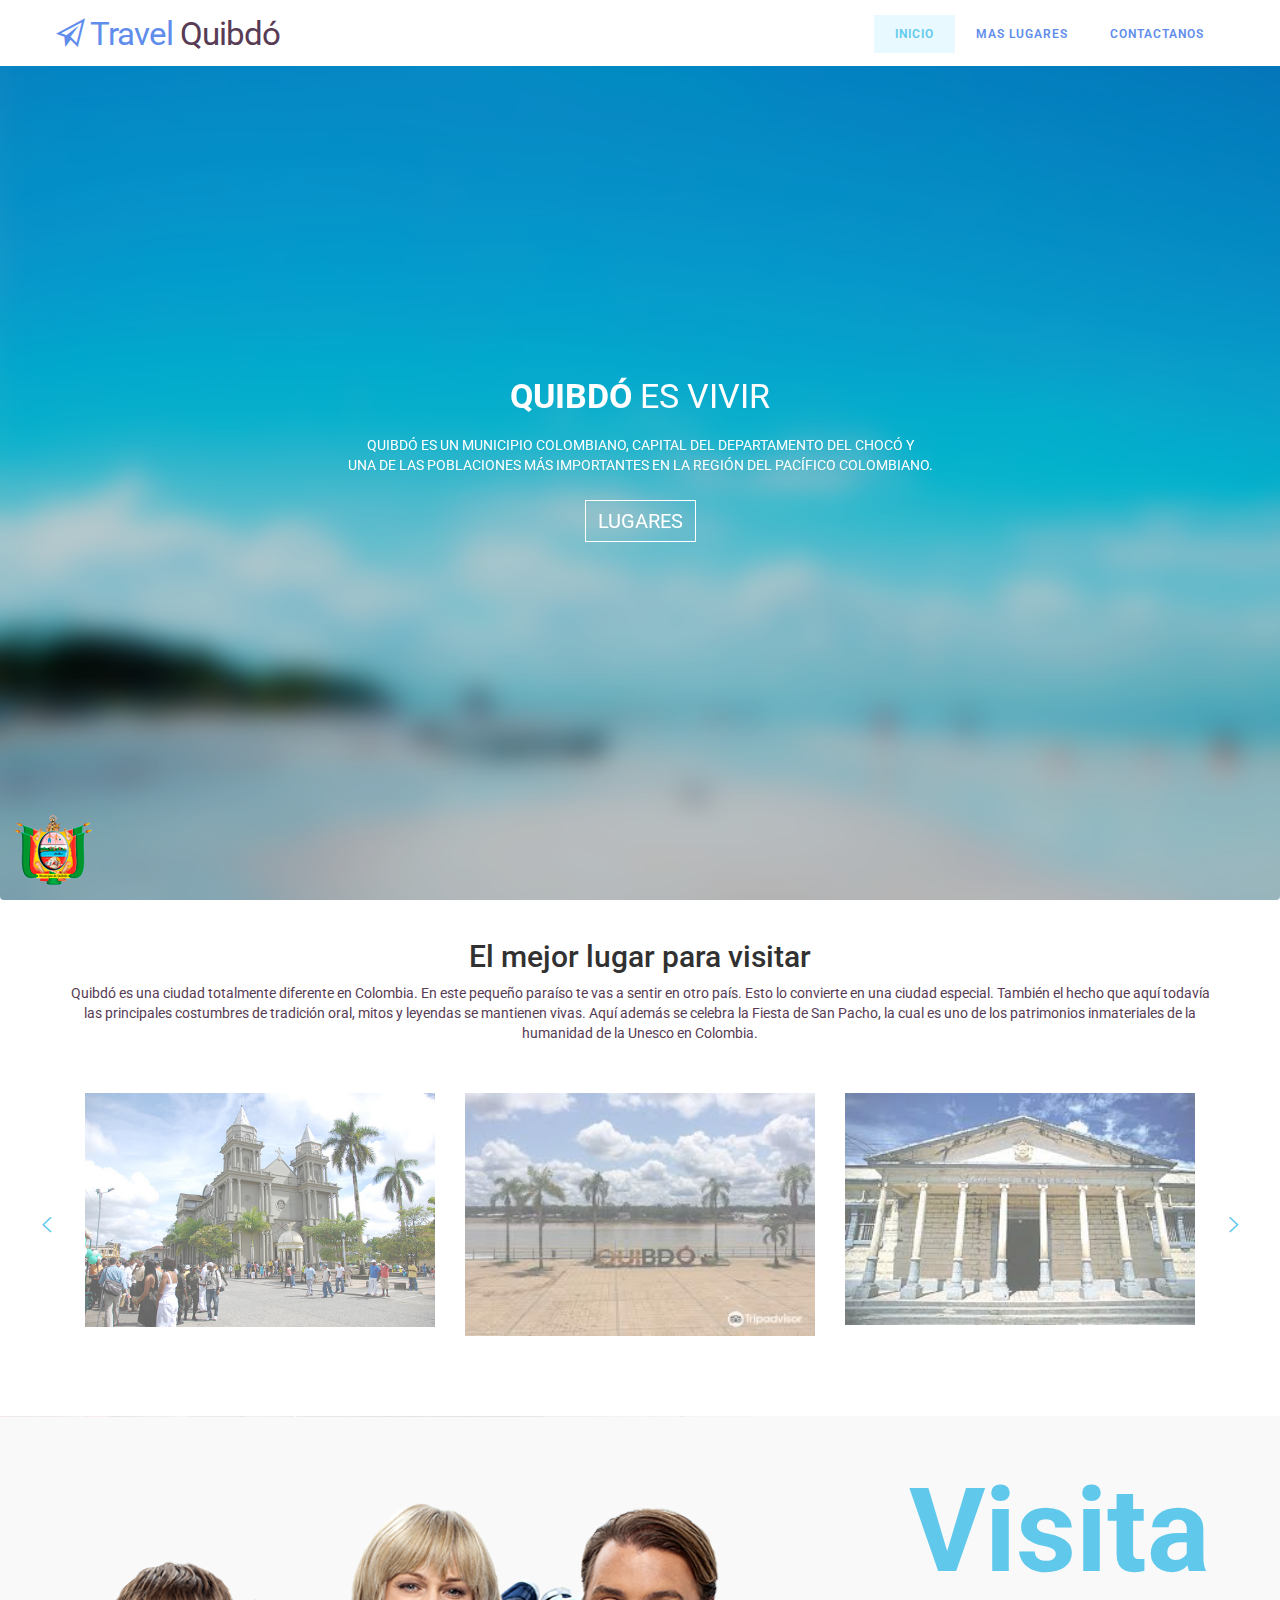
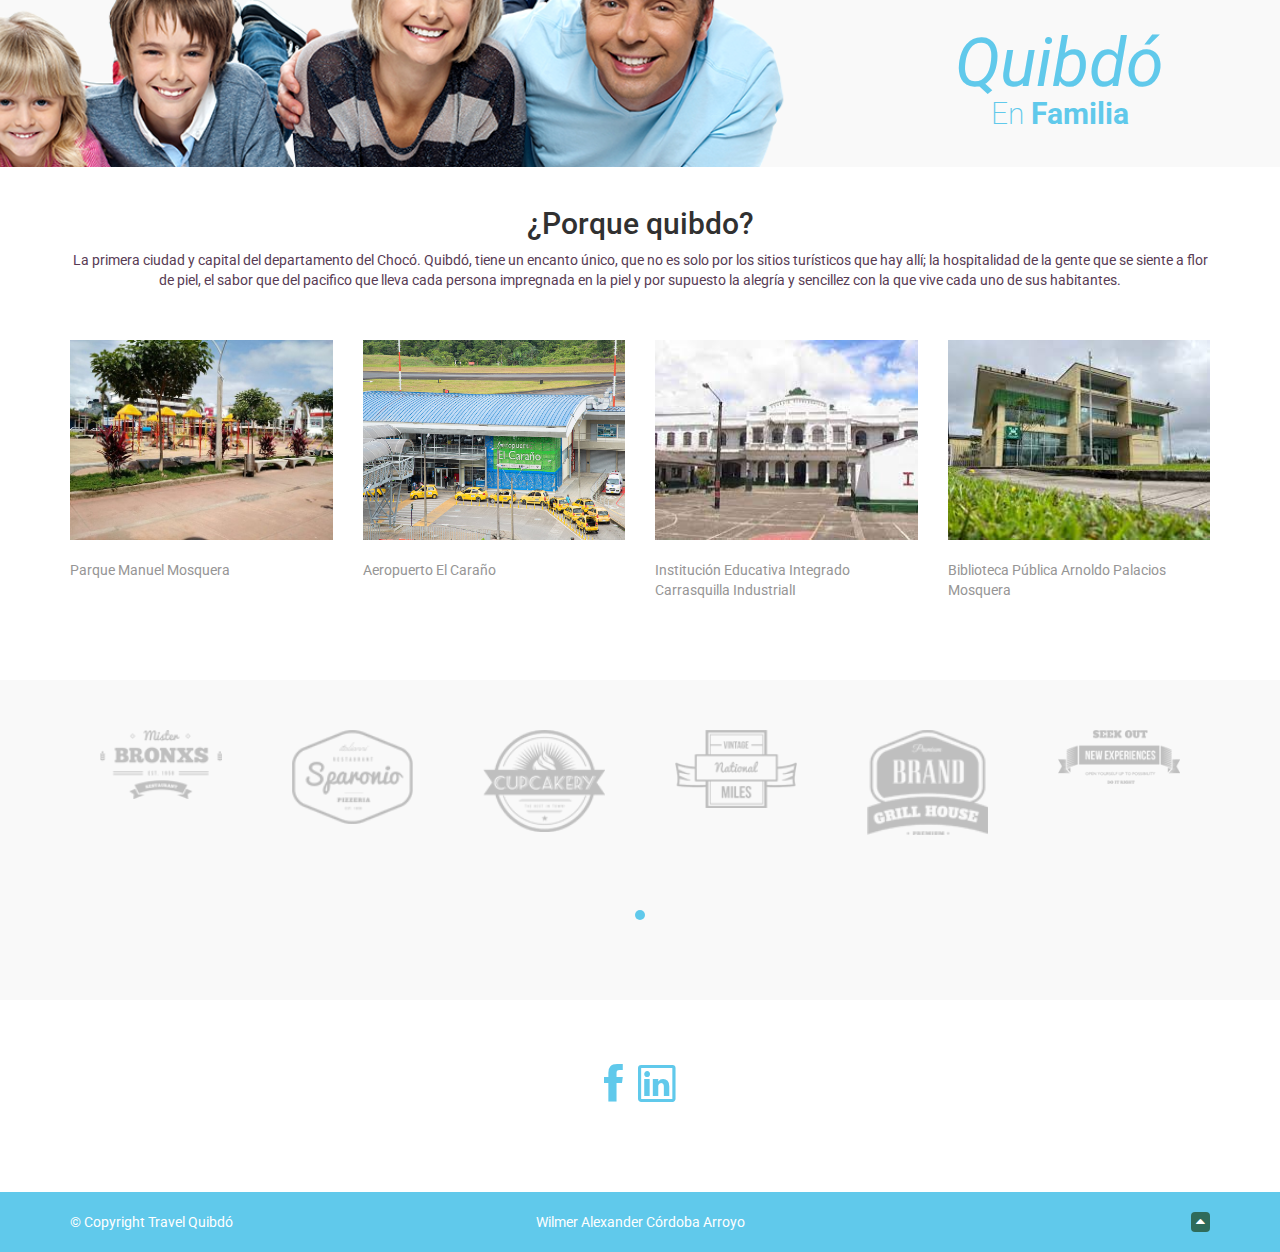
<file: index.html>
<!DOCTYPE html>
<!--[if IE 7 ]><html class="ie ie7 lte9 lte8 lte7" lang="en-US"><![endif]-->
<!--[if IE 8]><html class="ie ie8 lte9 lte8" lang="en-US">	<![endif]-->
<!--[if IE 9]><html class="ie ie9 lte9" lang="en-US"><![endif]-->
<!--[if (gt IE 9)|!(IE)]><!-->
<html class="noIE" lang="en-US">
<!--<![endif]-->
	<head>
		<!-- meta -->
			<meta http-equiv="X-UA-Compatible" content="IE=edge">
			<meta http-equiv="Content-Type" content="text/html; charset=UTF-8"/>
			<meta name="viewport" content="width=device-width, initial-scale = 1.0, maximum-scale=1.0, user-scalable=no"/>
	<title>Travel Quibdó</title>
	<link rel="icon" type="image/x-icon" href="assets/images/icon.svg">
	<link rel="stylesheet" href="assets/css/bootstrap.min.css">
	<link rel="stylesheet" href="assets/css/ionicons.min.css">
	<link rel="stylesheet" href="assets/css/owl.carousel.css">
	<link rel="stylesheet" href="assets/css/owl.theme.css">
	<link rel="stylesheet" href="assets/css/flexslider.css" type="text/css">
    <link rel="stylesheet" href="assets/css/main.css">
    <!-- HTML5 shim and Respond.js IE8 support of HTML5 elements and media queries -->
			<!--[if lt IE 9]>
				<script src="assets/js/html5shiv.js"></script>
				<script src="assets/js/respond.js"></script>
			<![endif]-->

			<!--[if IE 8]>
		    	<script src="assets/js/selectivizr.js"></script>
		    <![endif]-->
</head>
<body>
	<nav class="navbar navbar-default navbar-fixed-top">
		<div class="container">
		<!-- Brand and toggle get grouped for better mobile display -->
			<div class="navbar-header">
				<button type="button" class="navbar-toggle collapsed" data-toggle="collapse" data-target="#bs-example-navbar-collapse-1" aria-expanded="false">
					<span class="sr-only">Toggle navigation</span>
					<span class="icon-bar"></span>
					<span class="icon-bar"></span>
					<span class="icon-bar"></span>
				</button>
				<a class="navbar-brand" href="index.html" title="HOME"><i class="ion-paper-airplane"></i> Travel <span> Quibdó </span></a>
			</div> <!-- /.navbar-header -->

	    <!-- Collect the nav links, forms, and other content for toggling -->
		    <div class="collapse navbar-collapse" id="bs-example-navbar-collapse-1">
				<ul class="nav navbar-nav navbar-right">
					<li class="active"><a href="index.html ">Inicio</a></li>
					<li><a href="lugares.html">Mas lugares</a></li>
					<li><a href="contact.html">Contactanos</a></li>
				</ul> <!-- /.nav -->
		    </div><!-- /.navbar-collapse -->
	  	</div><!-- /.container -->
	</nav>

<!-- Home -->
		<div id="header">
		    <div class="flexslider">
		        <ul class="slides">
		            <li class="slider-item" style="background-image: url('assets/images/logo-escudo.png')">
		                <div class="intro container">
		                    <div class="inner-intro">
		                        <h1 class="header-title">
		                            <span>Quibdó </span> es vivir
		                        </h1>
		                        <p class="header-sub-title">
									Quibdó es un municipio colombiano, capital del departamento del Chocó y <br> una de las poblaciones más importantes en la Región del Pacífico Colombiano.		                        </p>
		                        <a href="lugares.html">
									<button class="btn custom-btn" >
										Lugares
									</button>
								</a>

		                    </div>
		                </div>
		            </li> <!-- /.slider-item -->
		            <li class="slider-item">
		                <div class="intro">
		                    <div class="inner-intro">
		                        <h1 class="header-title">
		                            Visita  <span>ahora</span> en este <span>2022 Quibdó</span>
		                        </h1>
		                        <p class="header-sub-title">
		                            Conoce las mejores atracciones de Quibdó!
		                        </p>
		                        <a href="lugares.html">
									<button class="btn custom-btn" >
										Lugares
									</button>
								</a>
		                    </div>
		                </div>
		            </li> <!-- /.slider-item -->
		        </ul> <!-- /.slides -->
		    </div> <!-- /.flexslider -->
		</div> <!-- /#header -->



<!-- Our Blazzing offers -->
	<!-- <section class="offer section-wrapper">
		<div class="container">
			<h2 class="section-title">
				Ofertas deslumbrantes
			</h2>
			<div class="row">

				<div class="col-sm-4 col-xs-6">
					<div class="offer-item">
						<div class="icon">
							<i class="ion-ios-home"></i>
						</div>
						<h3>
							Sitios iconicos
						</h3>
					</div>
				</div> 

				<div class="col-sm-4 col-xs-6">
					<div class="offer-item">
						<div class="icon">
							<i class="ion-android-bus"></i>
						</div>
						<h3>
							Transporte
						</h3>
					</div>
				</div> 

				<div class="col-sm-4 col-xs-6">
					<div class="offer-item">
						<div class="icon">
							<i class="ion-ios-locked"></i>
						</div>
						<h3>
							Seguridad
						</h3>
					</div>
				</div> 
			</div> 
		</div> 
	</section>  -->


<!-- Top place to visit -->
	<section class="visit section-wrapper">
		<div class="container">
			<h2 class="section-title">
				El mejor lugar para visitar
			</h2>
			<p class="section-subtitle">
				Quibdó es una ciudad totalmente diferente en Colombia. En este pequeño paraíso te vas a sentir en otro país. Esto lo convierte en una ciudad especial. También el hecho que aquí todavía las principales costumbres de tradición oral, mitos y leyendas se mantienen vivas. Aquí además se celebra la Fiesta de San Pacho, la cual es uno de los patrimonios inmateriales de la humanidad de la Unesco en Colombia.
			</p>

			<div class="owl-carousel visit-carousel" id="">
				<div class="item">
					<img src="assets/images/catedral.jpg" alt="visit-image" class="img-responsive visit-item">
				</div>
				<div class="item">
					<img src="assets/images/malecon.jpg" alt="visit-image" class="img-responsive visit-item">
				</div>
				<div class="item">
					<img src="assets/images/Palacio Municipal.jpg" alt="visit-image" class="img-responsive visit-item">
				</div>
				<div class="item">
					<img src="assets/images/mercado.jpg" alt="visit-image" class="img-responsive visit-item">
				</div>
			</div>
		</div> <!-- /.container -->
	</section> <!-- /.visit -->

<div class="offer-cta">
	<div class="container">
		<div class="offering">
			<div class="percent">
				<span>Visita</span> <br> Quibdó
			</div>
			<div class="FTour">
				En <strong>Familia</strong>
			</div>
		</div> <!-- /.offering -->
	</div> <!-- /.container -->
</div> <!-- /.offer-cta -->

<!-- Who we are -->
<section class="wwa section-wrapper">
	<div class="container">
		<h2 class="section-title">
			¿Porque quibdo?
		</h2>
		<p class="section-subtitle">
			La primera ciudad y capital del departamento del Chocó. Quibdó, tiene un encanto único, que no es solo por los sitios turísticos que hay allí; la hospitalidad de la gente que se siente a flor de piel, el sabor que del pacifico que lleva cada persona impregnada en la piel y por supuesto la alegría y sencillez con la que vive cada uno de sus habitantes.
		</p>
		<div class="row">
			<div class="col-sm-3 col-xs-6">
				<div class="who">
					<img src="assets/images/Parque Manuel Mosquera.jpg" alt="" class="img-responsive who-img" style="height:200px !important ">
					<br>
					<p class="who-detail">
						<a href="" style="text-decoration: none; color:#969595 ;">Parque Manuel Mosquera</a>
					</p>
				</div>
			</div> <!-- /.col-sm-3 -->
			<div class="col-sm-3 col-xs-6">
				<div class="who">
					<img src="assets/images/aeropuerto.jpg" alt="" class="img-responsive who-img" style="height:200px !important ">
					<br>
					<p class="who-detail">
						<a href="" style="text-decoration: none; color:#969595 ;">Aeropuerto El Caraño</a>
					</p>
				</div>
			</div> <!-- /.col-sm-3 -->
			<div class="col-sm-3 col-xs-6">
				<div class="who">
					<img src="assets/images/carrasquilla.jpg" alt="" class="img-responsive who-img" style="height:200px !important ">
					
					<br><p class="who-detail">
						<a href="" style="text-decoration: none; color:#969595 ;">Institución Educativa Integrado Carrasquilla Industrial</a>I
					</p>
				</div>
			</div> <!-- /.col-sm-3 -->
			<div class="col-sm-3 col-xs-6">
				<div class="who">
					<img src="assets/images/biblioteca.jpg" alt="" class="img-responsive who-img" style="height:200px !important ">
					<br><p class="who-detail">
						<a href="" style="text-decoration: none; color:#969595 ;">Biblioteca Pública Arnoldo Palacios Mosquera</a>
					</p>
				</div>
			</div> <!-- /.col-sm-3 -->
		</div> <!-- /.row -->
	</div> <!-- /.container -->
</section> <!-- /.wwa -->


	<div class="section-wrapper sponsor">
		<div class="container">
			<div class="owl-carousel sponsor-carousel">
				<div class="item">
					<a href="#">
						<img src="assets/images/sp-1.png" alt="sponsor-brand" class="img-responsive sponsor-item">
					</a>
				</div>
				<div class="item">
					<a href="#">
						<img src="assets/images/sp-2.png" alt="sponsor-brand" class="img-responsive sponsor-item">
					</a>
				</div>
				<div class="item">
					<a href="#">
						<img src="assets/images/sp-3.png" alt="sponsor-brand" class="img-responsive sponsor-item">
					</a>
				</div>
				<div class="item">
					<a href="#">
						<img src="assets/images/sp-4.png" alt="sponsor-brand" class="img-responsive sponsor-item">
					</a>
				</div>
				<div class="item">
					<a href="#">
						<img src="assets/images/sp-5.png" alt="sponsor-brand" class="img-responsive sponsor-item">
					</a>
				</div>
				<div class="item">
					<a href="#">
						<img src="assets/images/sp-6.png" alt="sponsor-brand" class="img-responsive sponsor-item">
					</a>
				</div>

		
			</div> <!-- /.owl-carousel -->
		</div> <!-- /.container -->
	</div> <!-- /.sponsor -->

	<div class="subscribe section-wrapper">
	
		<ul class="social-icon">
			<!-- <li><a href="#"><i class="ion-social-twitter"></i></a></li> -->
			<li><a href="https://www.linkedin.com/in/wilmer-alexander-c%C3%B3rdoba-arroyo"><i class="ion-social-facebook" style="font-size: 50px !important ;"></i></a></li>
			<li><a href="https://www.facebook.com/wil.alexander2003"><i class="ion-social-linkedin-outline" style="font-size: 50px !important ;" ></i></a></li>
			<!-- <li><a href="#"><i class="ion-social-googleplus"></i></a></li> -->
		</ul>
	</div> <!-- /.subscribe -->

		
	<footer>
		<div class="container">
			<div class="row">
				<div class="col-xs-4">
					<div class="text-left">
						&copy; Copyright Travel Quibdó
					</div>
				</div>
				<div class="col-xs-4">
					Wilmer Alexander Córdoba Arroyo
				</div>
				<div class="col-xs-4">
					<div class="top">
						<a href="#header">
							<i class="ion-arrow-up-b"></i>
						</a>
					</div>
				</div>
			</div>
		</div>		
	</footer>


	<script src="assets/js/jquery-1.11.2.min.js"></script>
    <script src="assets/js/bootstrap.min.js"></script>
    <script src="assets/js/owl.carousel.min.js"></script>
    <script src="assets/js/contact.js"></script>
    <script src="assets/js/jquery.flexslider.js"></script>
	<script src="assets/js/script.js"></script>






</body>
</html>
</file>
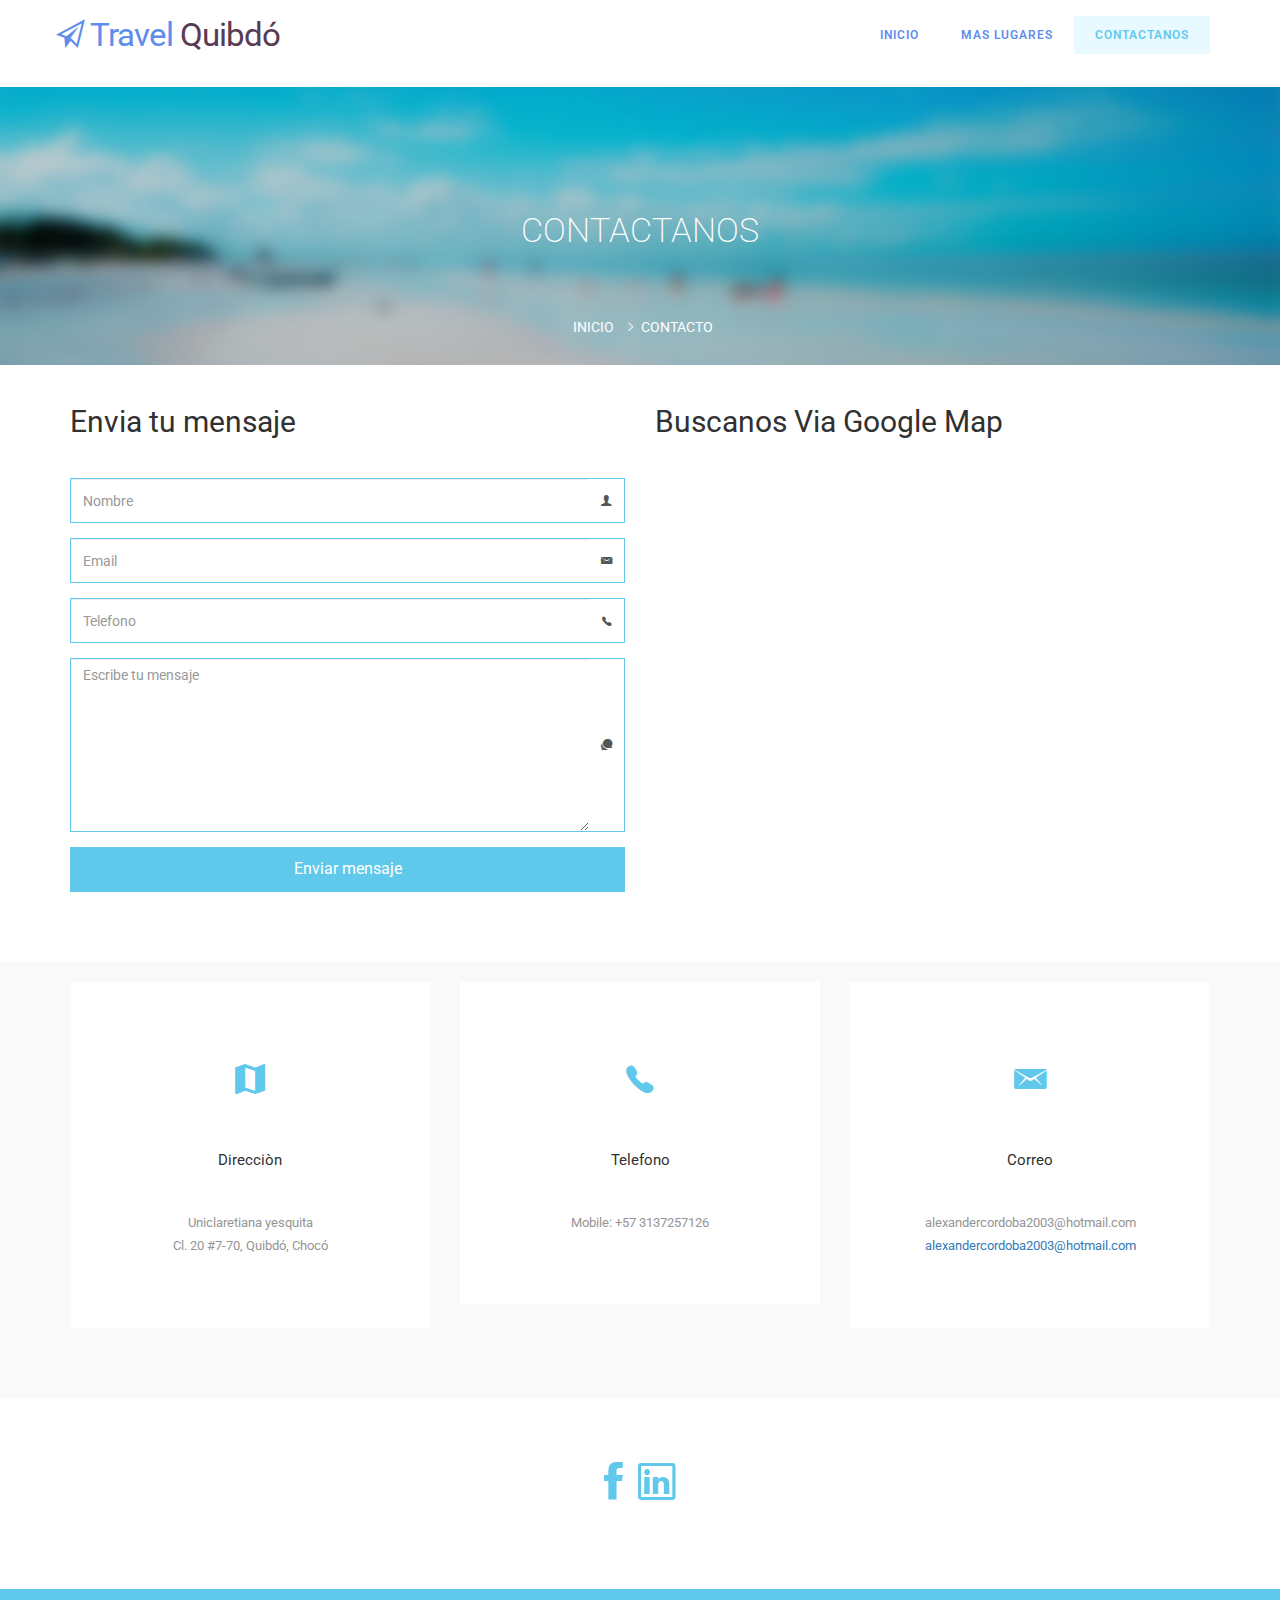
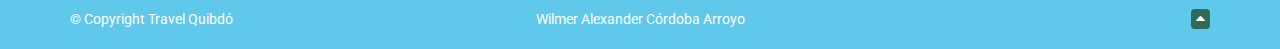
<file: contact.html>
<!DOCTYPE html>
<!--[if IE 7 ]><html class="ie ie7 lte9 lte8 lte7" lang="en-US"><![endif]-->
<!--[if IE 8]><html class="ie ie8 lte9 lte8" lang="en-US">	<![endif]-->
<!--[if IE 9]><html class="ie ie9 lte9" lang="en-US"><![endif]-->
<!--[if (gt IE 9)|!(IE)]><!-->
	<html class="noIE" lang="en-US">
		<!--<![endif]-->
			<head>
				<!-- meta -->
					<meta http-equiv="X-UA-Compatible" content="IE=edge">
					<meta http-equiv="Content-Type" content="text/html; charset=UTF-8"/>
					<meta name="viewport" content="width=device-width, initial-scale = 1.0, maximum-scale=1.0, user-scalable=no"/>
			<title>Travel Quibdó</title>
		
			<link rel="stylesheet" href="assets/css/bootstrap.min.css">
	<link rel="stylesheet" href="assets/css/ionicons.min.css">
	<link rel="stylesheet" href="assets/css/owl.carousel.css">
	<link rel="stylesheet" href="assets/css/owl.theme.css">
    <link rel="stylesheet" href="assets/css/main.css">
    <link rel="stylesheet" href="assets/css/section.css">
    <link rel="stylesheet" href="assets/css/contact.css">
			<!-- HTML5 shim and Respond.js IE8 support of HTML5 elements and media queries -->
					<!--[if lt IE 9]>
						<script src="assets/js/html5shiv.js"></script>
						<script src="assets/js/respond.js"></script>
					<![endif]-->
		
					<!--[if IE 8]>
						<script src="assets/js/selectivizr.js"></script>
					<![endif]-->
		</head>
		<body>
		
		<!-- Home -->
			<section class="header" id="header">
				
				<nav class="navbar navbar-default" >
					<div class="container">
					<!-- Brand and toggle get grouped for better mobile display -->
						<div class="navbar-header">
							<button type="button" class="navbar-toggle collapsed" data-toggle="collapse" data-target="#bs-example-navbar-collapse-1" aria-expanded="false">
								<span class="sr-only">Menu</span>
								<span class="icon-bar"></span>
								<span class="icon-bar"></span>
								<span class="icon-bar"></span>
							</button>
							<a class="navbar-brand" href="index.html" title="HOME"><i class="ion-paper-airplane"></i> Travel <span>Quibdó</span></a>
						</div> <!-- /.navbar-header -->
		
					<!-- Collect the nav links, forms, and other content for toggling -->
					<div class="collapse navbar-collapse" id="bs-example-navbar-collapse-1">
						<ul class="nav navbar-nav navbar-right">
							<li><a href="index.html">Inicio</a></li>
							<li><a href="lugares.html">Mas lugares</a></li>
							<li  class="active"><a href="contact.html">Contactanos</a></li>
						</ul> <!-- /.nav -->
					</div><!-- /.navbar-collapse -->
				  </div><!-- /.container --><!-- /.navbar-collapse -->
					  </div><!-- /.container -->
				</nav>
			</section> <!-- /#header -->

<!-- Section Background -->
	<section class="section-background" >
		<div class="container">
			<h2 class="page-header">
				Contactanos
			</h2>
			<ol class="breadcrumb">
				<li><a href="index.html">Inicio</a></li>
				<li class="active">&nbsp;Contacto</li>
			</ol>
		</div> <!-- /.container -->
	</section> <!-- /.section-background -->


	<section class="section-wrapper contact-and-map">
		<div class="container">
			<div class="row">
				<div class="col-sm-6">
					
					<h2 class="section-title">
						Envia tu mensaje
					</h2>
					<form class="form " action="https://formsubmit.co/alexandercordoba2003@hotmail.com" method="POST">
						<div class="input-group">		
						 	<input class="form-control border-radius border-right" type="text" placeholder="Nombre" name="Nombre"  required>
						 	<span class="input-group-addon  border-radius custom-addon">
								<i class="ion-person"></i>
							</span>
						</div>
						<div class="input-group">		
						 	<input class="form-control border-radius border-right" name="email" type="email"name="Email" placeholder="Email" required>
						 	<span class="input-group-addon  border-radius custom-addon">
								<i class="ion-email"></i>
							</span>
						</div>
						<div class="input-group">		
						 	<input class="form-control border-radius border-right" type="tel" name="Telefono" placeholder="Telefono">
						 	<span class="input-group-addon  border-radius custom-addon">
								<i class="ion-ios-telephone"></i>
							</span>
						</div>
						<div class="input-group">
						<textarea class="form-control border-radius border-right" rows="8" name="mensaje" placeholder="Escribe tu mensaje"></textarea>	
							<!-- <input type="text" name="text" rows="8" class="form-control border-radius border-right message" placeholder="Write Message"> -->
							<span class="input-group-addon border-radius custom-addon">
								<i class="ion-chatbubbles"></i>
							</span>
						</div>
						<button type="submit" class="btn btn-default border-radius custom-button">Enviar mensaje</button>
						<input type="hidden" name="_next" value="https://wilmercordoba23.github.io/Travel-Quibdo/contact.html">
						<input type="hidden" name="_captcha" value="false">
					</form>
				</div> <!-- /.col-sm-6 -->
				<div class="col-sm-6">
					<h2 class="section-title">
						Buscanos Via Google Map
					</h2>
					<div id="googleMap">
						<iframe src="https://www.google.com/maps/embed?pb=!1m18!1m12!1m3!1d3970.192563164154!2d-76.66231018590813!3d5.685287933917993!2m3!1f0!2f0!3f0!3m2!1i1024!2i768!4f13.1!3m3!1m2!1s0x8e488f6c4006af67%3A0xf69dee6458a404f5!2sUniclaretiana!5e0!3m2!1ses!2sco!4v1667259605543!5m2!1ses!2sco" width="480" height="354" style="border:0;" allowfullscreen="" loading="lazy" referrerpolicy="no-referrer-when-downgrade"></iframe>
					</div>
				</div> <!-- /.col-sm-6 -->
			</div>
		</div>
	</section>



	<section class="contacts section-wrapper">
		<div class="container">
			<div class="row">
				<div class="col-sm-4">
					<div class="contact">
						<div class="contact-icon">
							<i class="ion-android-map"></i>
						</div>
						<div class="contact-name">
							Direcciòn
						</div>
						<div class="contact-detail">
							Uniclaretiana yesquita <br>
							Cl. 20 #7-70, Quibdó, Chocó 
						</div>
					</div> <!-- /.contact -->
				</div> <!-- /.col-sm-4 -->
				<div class="col-sm-4">
					<div class="contact">
						<div class="contact-icon">
							<i class="ion-ios-telephone"></i>
						</div>
						<div class="contact-name">
							Telefono
						</div>
						<div class="contact-detail">
							Mobile: +57 3137257126
						</div>
					</div> <!-- /.contact -->
				</div> <!-- /.col-sm-4 -->
				<div class="col-sm-4">
					<div class="contact">
						<div class="contact-icon">
							<i class="ion-email"></i>
						</div>
						<div class="contact-name">
							Correo
						</div>
						<div class="contact-detail">
							alexandercordoba2003@hotmail.com <br>
							<a href="alexandercordoba2003@hotmail.com">alexandercordoba2003@hotmail.com</a>
						</div>
					</div> <!-- /.contact -->
				</div> <!-- /.col-sm-4 -->
			</div> <!-- /.row -->
		</div> <!-- /.container -->
	</section> <!-- /.contacts -->
 


	<div class="subscribe section-wrapper">
	
		<ul class="social-icon">
			<!-- <li><a href="#"><i class="ion-social-twitter"></i></a></li> -->
			<li><a href="https://www.linkedin.com/in/wilmer-alexander-c%C3%B3rdoba-arroyo"><i class="ion-social-facebook" style="font-size: 50px !important ;"></i></a></li>
			<li><a href="https://www.facebook.com/wil.alexander2003"><i class="ion-social-linkedin-outline" style="font-size: 50px !important ;" ></i></a></li>
			<!-- <li><a href="#"><i class="ion-social-googleplus"></i></a></li> -->
		</ul>
	</div> <!-- /.subscribe -->


	<footer>
		<div class="container">
			<div class="row">
				<div class="col-xs-4">
					<div class="text-left">
						&copy; Copyright Travel Quibdó
					</div>
				</div>
				<div class="col-xs-4">
					Wilmer Alexander Córdoba Arroyo
				</div>
				<div class="col-xs-4">
					<div class="top">
						<a href="#header">
							<i class="ion-arrow-up-b"></i>
						</a>
					</div>
				</div>
			</div>
		</div>		
	</footer>


	<script src="assets/js/jquery-1.11.2.min.js"></script>
    <script src="assets/js/bootstrap.min.js"></script>
    <script src="assets/js/owl.carousel.min.js"></script>
    <script src="assets/js/contact.js"></script>
	<script src="assets/js/script.js"></script>






</body>
</html>
</file>
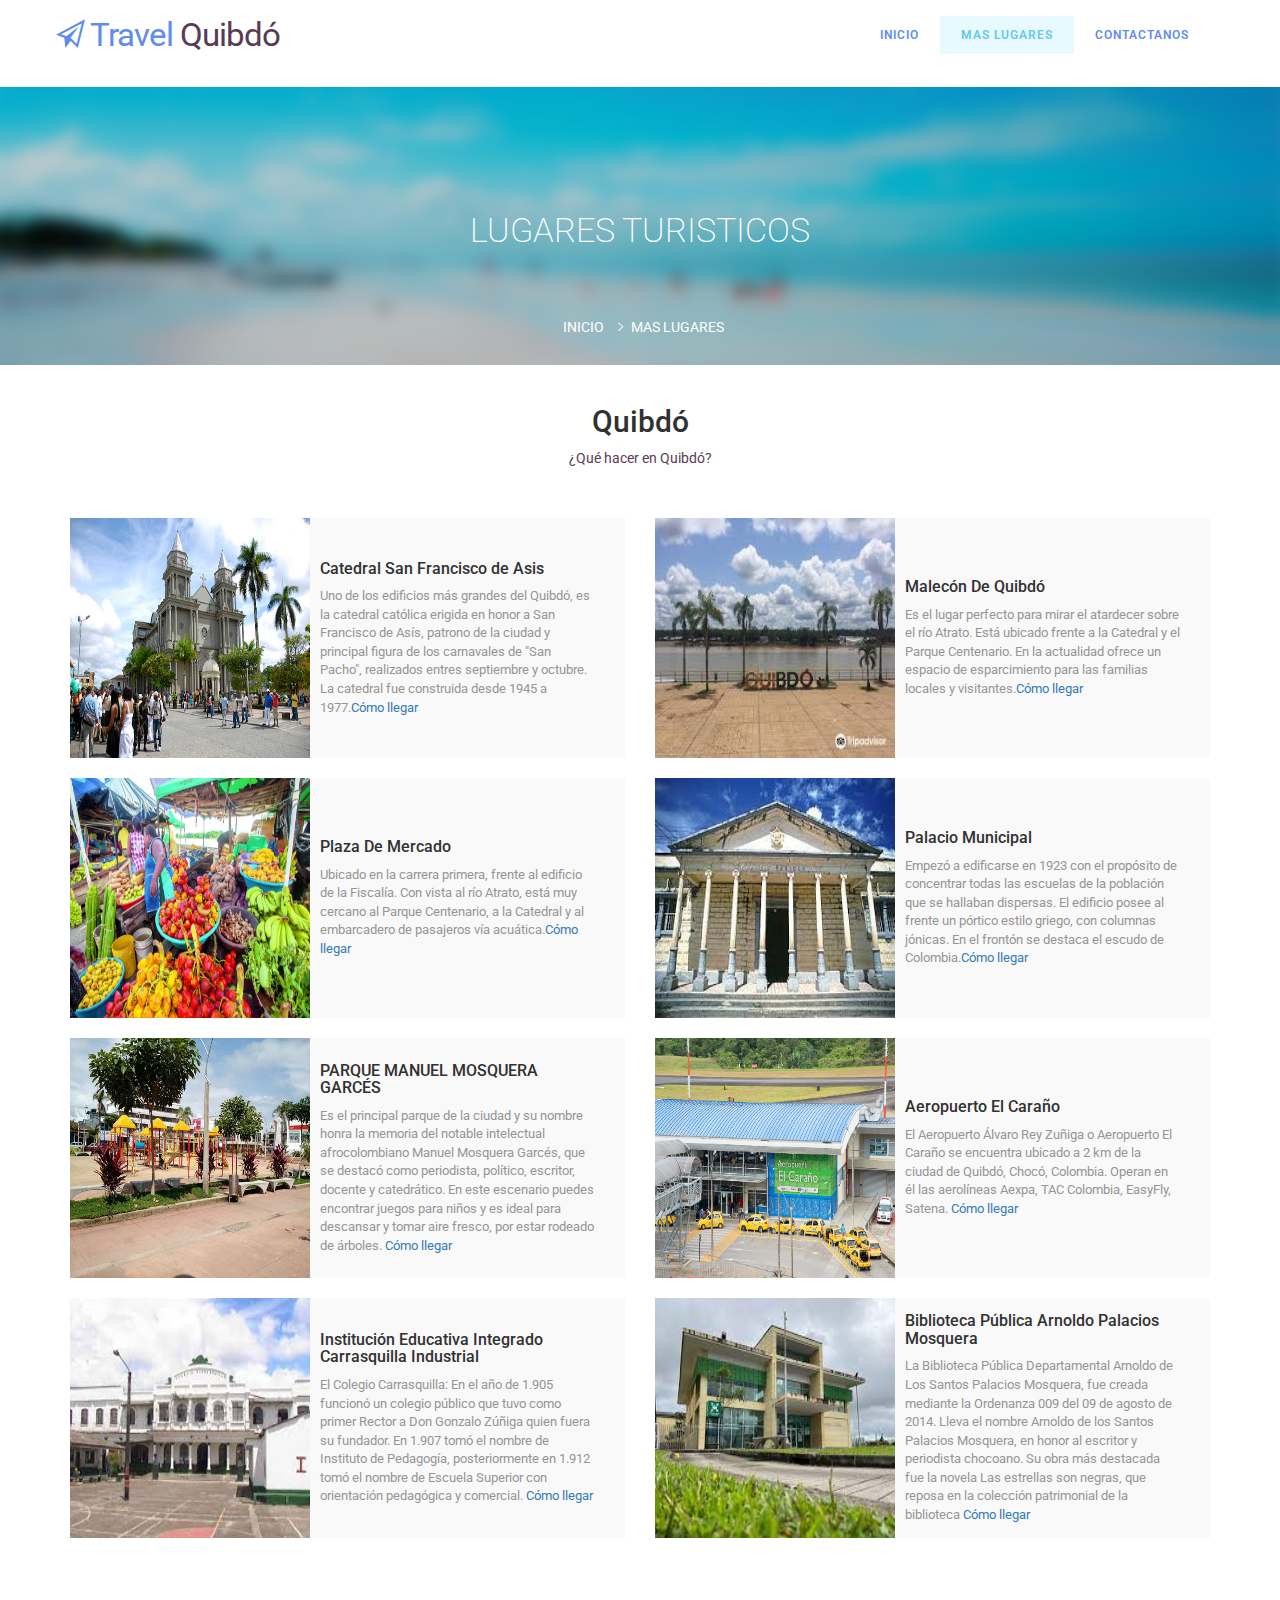
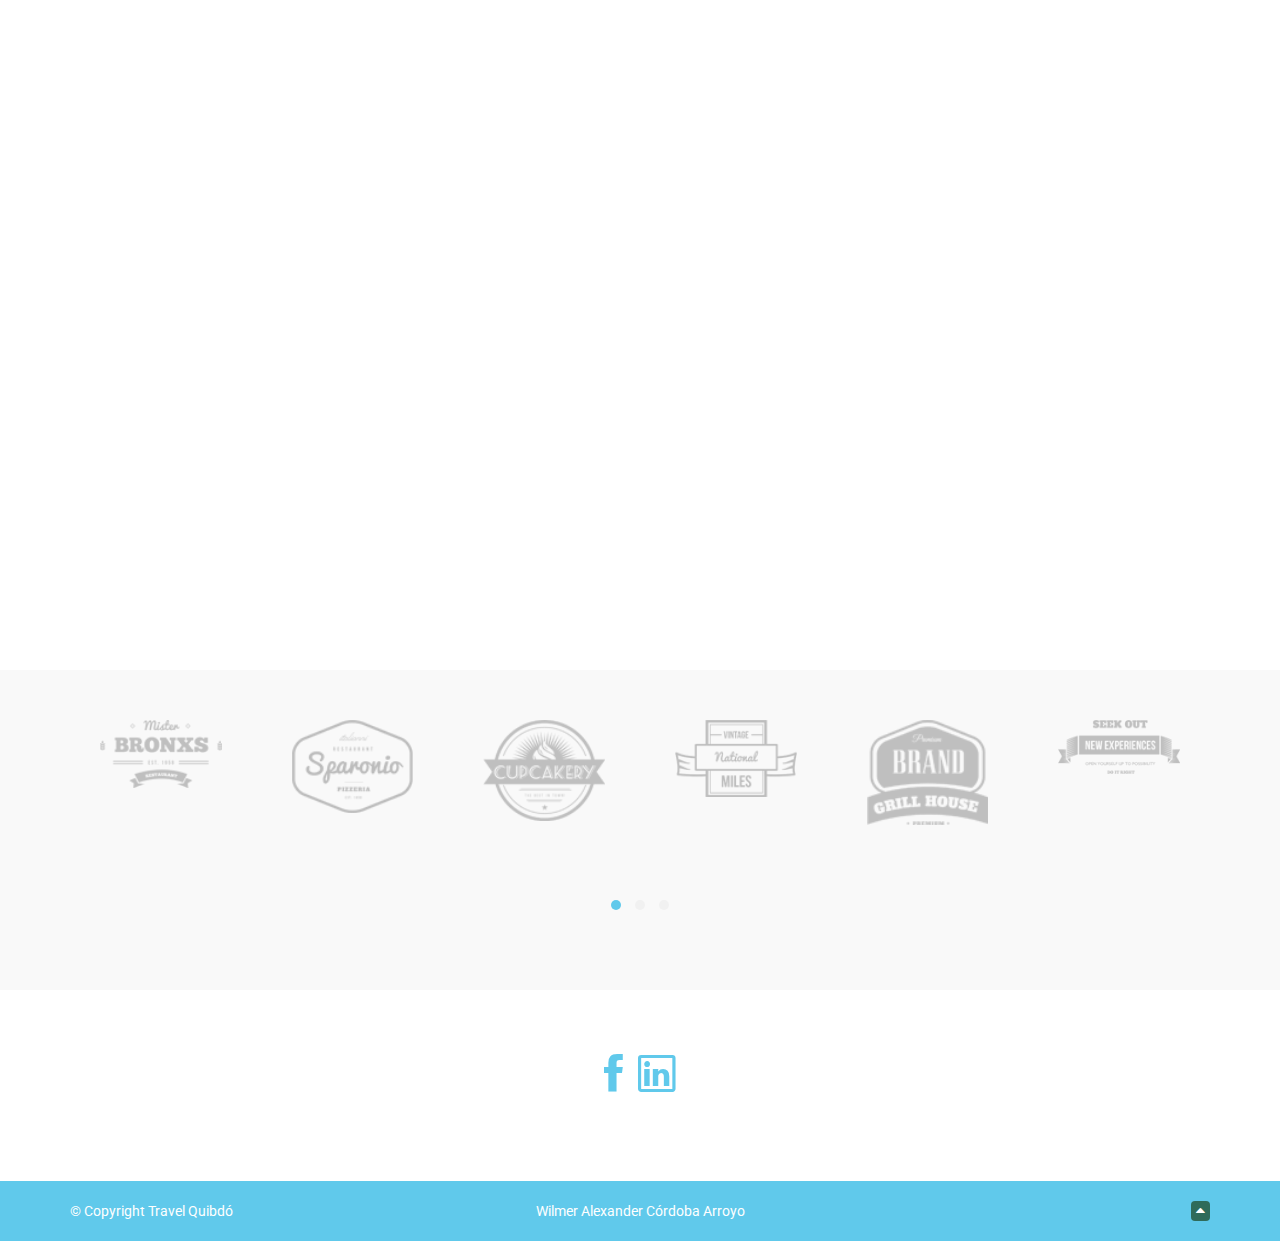
<file: lugares.html>
<!DOCTYPE html>
<!--[if IE 7 ]><html class="ie ie7 lte9 lte8 lte7" lang="en-US"><![endif]-->
<!--[if IE 8]><html class="ie ie8 lte9 lte8" lang="en-US">	<![endif]-->
<!--[if IE 9]><html class="ie ie9 lte9" lang="en-US"><![endif]-->
<!--[if (gt IE 9)|!(IE)]><!-->
<html class="noIE" lang="en-US">
<!--<![endif]-->
	<head>
		<!-- meta -->
			<meta http-equiv="X-UA-Compatible" content="IE=edge">
			<meta http-equiv="Content-Type" content="text/html; charset=UTF-8"/>
			<meta name="viewport" content="width=device-width, initial-scale = 1.0, maximum-scale=1.0, user-scalable=no"/>
	<title>Travel Quibdó</title>

	<link rel="stylesheet" href="assets/css/bootstrap.min.css">
	<link rel="stylesheet" href="assets/css/ionicons.min.css">
	<link rel="stylesheet" href="assets/css/owl.carousel.css">
	<link rel="stylesheet" href="assets/css/owl.theme.css">
    <link rel="stylesheet" href="assets/css/main.css">
    <link rel="stylesheet" href="assets/css/section.css">
    <link rel="stylesheet" href="assets/css/about.css">
	
    <!-- HTML5 shim and Respond.js IE8 support of HTML5 elements and media queries -->
			<!--[if lt IE 9]>
				<script src="assets/js/html5shiv.js"></script>
				<script src="assets/js/respond.js"></script>
			<![endif]-->

			<!--[if IE 8]>
		    	<script src="assets/js/selectivizr.js"></script>
		    <![endif]-->
</head>
<body>

<!-- Home -->
	<section class="header" id="header">
		
		<nav class="navbar navbar-default">
			<div class="container">
			<!-- Brand and toggle get grouped for better mobile display -->
				<div class="navbar-header">
					<button type="button" class="navbar-toggle collapsed" data-toggle="collapse" data-target="#bs-example-navbar-collapse-1" aria-expanded="false">
						<span class="sr-only">Menu</span>
						<span class="icon-bar"></span>
						<span class="icon-bar"></span>
						<span class="icon-bar"></span>
					</button>
					<a class="navbar-brand" href="index.html" title="HOME"><i class="ion-paper-airplane"></i> Travel <span>Quibdó</span></a>
				</div> <!-- /.navbar-header -->

		    <!-- Collect the nav links, forms, and other content for toggling -->
			<div class="collapse navbar-collapse" id="bs-example-navbar-collapse-1">
				<ul class="nav navbar-nav navbar-right">
					<li ><a href="index.html">Inicio</a></li>
					<li class="active"> <a href="lugares.html">Mas lugares</a></li>
					<li><a href="contact.html">Contactanos</a></li>
				</ul> <!-- /.nav -->
		    </div><!-- /.navbar-collapse -->
	  	</div><!-- /.container --><!-- /.navbar-collapse -->
		  	</div><!-- /.container -->
		</nav>
	</section> <!-- /#header -->

<!-- Section Background -->
	<section class="section-background">
		<div class="container">
			<h2 class="page-header">
				Lugares turisticos
			</h2>
			<ol class="breadcrumb">
				<li><a href="index.html">Inicio</a></li>
				<li class="active">&nbsp;Mas lugares</li>
			</ol>
		</div> <!-- /.container -->
	</section> <!-- /.section-background -->


	<section class="additional-services section-wrapper">
		<div class="container">
			<h2 class="section-title">
				Quibdó
			</h2>
			<p class="section-subtitle">
				¿Qué hacer en Quibdó?
			</p>
			<div class="row">
				<div class="col-md-6 col-sm-6">
					<div class="custom-table">
						<img src="assets/images/catedral.jpg" height="240px" width="240px" alt="" class="add-srvc-img">
						<div class="add-srvc-detail">
							<h4 class="add-srvc-heading">
								Catedral San Francisco de Asis
							</h4>
							<p class="add-srvc">
								Uno de los edificios más grandes del Quibdó, es la catedral católica erigida en honor a San Francisco de Asís, patrono de la ciudad y principal figura de los carnavales de "San Pacho", realizados entres septiembre y octubre. La catedral fue construida desde 1945 a 1977.<a href="https://goo.gl/maps/EpSYcrBFr6WimJsK9">Cómo llegar</a>
							</p>
						</div> <!-- /.add-srvc-detail -->
					</div> <!-- /.custom-table -->
				</div> <!-- /.col-md-4 col-sm-6 -->

				<div class="col-md-6 col-sm-6">
					<div class="custom-table">
						<img src="assets/images/malecon.jpg" height="240px" width="240px" alt="" class="add-srvc-img">
						<div class="add-srvc-detail">
							<h4 class="add-srvc-heading">
								Malecón De Quibdó

							</h4>
							<p class="add-srvc">
								Es el lugar perfecto para mirar el atardecer sobre el río Atrato. Está ubicado frente a la Catedral y el Parque Centenario. En la actualidad ofrece un espacio de esparcimiento para las familias locales y visitantes.<a href="https://goo.gl/maps/oVhmMKBGYYhi7nxK6">Cómo llegar</a>
							</p>
							</div> <!-- /.add-srvc-detail -->
					</div> <!-- /.custom-table -->
				</div> <!-- /.col-md-4 col-sm-6 -->

				<div class="col-md-6 col-sm-6">
					<div class="custom-table">
						<img src="assets/images/mercado.jpg" height="240px" width="240px" alt="" class="add-srvc-img">
						<div class="add-srvc-detail">
							<h4 class="add-srvc-heading">
								Plaza De Mercado
							</h4>
							<p class="add-srvc">
								Ubicado en la carrera primera, frente al edificio de la Fiscalía.  Con vista al río Atrato, está muy cercano al Parque Centenario, a la Catedral y al embarcadero de pasajeros vía acuática.<a href="https://goo.gl/maps/2hoXPAztc8bF1nXK8">Cómo llegar</a></p>
							</p>
							</div> <!-- /.add-srvc-detail -->
					</div> <!-- /.custom-table -->
				</div> <!-- /.col-md-4 col-sm-6 -->

				<div class="col-md-6 col-sm-6">
					<div class="custom-table">
						<img src="assets/images/Palacio Municipal.jpg" height="240px" width="240px" alt="" class="add-srvc-img">
						<div class="add-srvc-detail">
							<h4 class="add-srvc-heading">
								Palacio Municipal

							</h4>
							<p class="add-srvc">
								Empezó a edificarse en 1923 con el propósito de concentrar todas las escuelas de la población que se hallaban dispersas. El edificio posee al frente un pórtico estilo griego, con columnas jónicas. En el frontón se destaca el escudo de Colombia.<a href="https://goo.gl/maps/M5cfyZyJaCftkBci8">Cómo llegar</a>
							</p>
							</div> <!-- /.add-srvc-detail -->
					</div> <!-- /.custom-table -->
				</div> <!-- /.col-md-4 col-sm-6 -->

				<div class="col-md-6 col-sm-6">
					<div class="custom-table">
						<img src="assets/images/Parque Manuel Mosquera.jpg" height="240px" width="240px" alt="" class="add-srvc-img">
						<div class="add-srvc-detail">
							<h4 class="add-srvc-heading">
								PARQUE MANUEL MOSQUERA GARCÉS
							</h4>
							<p class="add-srvc">
								Es el principal parque de la ciudad y su nombre honra la memoria del notable intelectual afrocolombiano Manuel Mosquera Garcés, que se destacó como periodista, político, escritor, docente y catedrático. En este escenario puedes encontrar juegos para niños y es ideal para descansar y tomar aire fresco, por estar rodeado de árboles. <a href="https://goo.gl/maps/fbKm2M2QVTDoaC9BA">Cómo llegar</a></div> <!-- /.add-srvc-detail -->
							</p>
							</div> <!-- /.custom-table -->
				</div> <!-- /.col-md-4 col-sm-6 -->

				

				<div class="col-md-6 col-sm-6">
					<div class="custom-table">
						<img src="assets/images/aeropuerto.jpg" height="240px" width="240px" alt="" class="add-srvc-img">
						<div class="add-srvc-detail">
							<h4 class="add-srvc-heading">
								Aeropuerto El Caraño
							</h4>
							<p class="add-srvc">
								El Aeropuerto Álvaro Rey Zuñiga o Aeropuerto El Caraño se encuentra ubicado a 2 km de la ciudad de Quibdó, Chocó, Colombia. Operan en él las aerolíneas Aexpa, TAC Colombia, EasyFly, Satena. <a href="https://goo.gl/maps/xKkHbFJyiEtrj8sDA">Cómo llegar</a></div> <!-- /.add-srvc-detail -->
							</p>
							</div> <!-- /.custom-table -->
				</div> <!-- /.col-md-4 col-sm-6 -->
				<div class="col-md-6 col-sm-6">
					<div class="custom-table">
						<img src="assets/images/carrasquilla.jpg" height="240px" width="240px" alt="" class="add-srvc-img">
						<div class="add-srvc-detail">
							<h4 class="add-srvc-heading">
								Institución Educativa Integrado Carrasquilla Industrial
							</h4>
							<p class="add-srvc">
								El Colegio Carrasquilla: En el año de 1.905 funcionó un colegio público que tuvo como primer Rector a Don Gonzalo Zúñiga quien fuera su fundador. En 1.907 tomó el nombre de Instituto de Pedagogía, posteriormente en 1.912 tomó el nombre de Escuela Superior con orientación pedagógica y comercial. <a href="https://goo.gl/maps/xQj5xcP6qVJMyQxK6">Cómo llegar</a></div> <!-- /.add-srvc-detail -->
							</p>
							</div> <!-- /.custom-table -->
				</div> <!-- /.col-md-4 col-sm-6 -->

				

				<div class="col-md-6 col-sm-6">
					<div class="custom-table">
						<img src="assets/images/biblioteca.jpg" height="240px" width="240px" alt="" class="add-srvc-img">
						<div class="add-srvc-detail">
							<h4 class="add-srvc-heading">
								Biblioteca Pública Arnoldo Palacios Mosquera
							</h4>
							<p class="add-srvc">
								La Biblioteca Pública Departamental Arnoldo de Los Santos Palacios Mosquera, fue creada mediante la Ordenanza 009 del 09 de agosto de 2014. Lleva el nombre Arnoldo de los Santos Palacios Mosquera, en honor al escritor y periodista chocoano. Su obra más destacada fue la novela Las estrellas son negras, que reposa en la colección patrimonial de la biblioteca <a href="https://goo.gl/maps/x1k4FeqoNy4CPdQV9">Cómo llegar</a></div> <!-- /.add-srvc-detail -->
							</p>
							</div> <!-- /.custom-table -->
				</div> <!-- /.col-md-4 col-sm-6 -->
			</div> <!-- /.row -->
		</div> <!-- /.container -->
	</section> <!-- /.Additional-services -->



	
<div class="container">	
	<div class="embed-responsive embed-responsive-16by9">
		<iframe width="560"  class="embed-responsive-item" height="315" src="https://www.youtube.com/embed/uMbjwuNeA-M" title="YouTube video player" frameborder="0" allow="accelerometer; autoplay; clipboard-write; encrypted-media; gyroscope; picture-in-picture" allowfullscreen></iframe>
	</div>
</div> <!-- /.container -->



	<div class="section-wrapper sponsor">
		<div class="container">
			<div class="owl-carousel sponsor-carousel">
				<div class="item">
					<a href="#">
						<img src="assets/images/sp-1.png" alt="sponsor-brand" class="img-responsive sponsor-item">
					</a>
				</div>
				<div class="item">
					<a href="#">
						<img src="assets/images/sp-2.png" alt="sponsor-brand" class="img-responsive sponsor-item">
					</a>
				</div>
				<div class="item">
					<a href="#">
						<img src="assets/images/sp-3.png" alt="sponsor-brand" class="img-responsive sponsor-item">
					</a>
				</div>
				<div class="item">
					<a href="#">
						<img src="assets/images/sp-4.png" alt="sponsor-brand" class="img-responsive sponsor-item">
					</a>
				</div>
				<div class="item">
					<a href="#">
						<img src="assets/images/sp-5.png" alt="sponsor-brand" class="img-responsive sponsor-item">
					</a>
				</div>
				<div class="item">
					<a href="#">
						<img src="assets/images/sp-6.png" alt="sponsor-brand" class="img-responsive sponsor-item">
					</a>
				</div>
				<div class="item">
					<a href="#">
						<img src="assets/images/sp-1.png" alt="sponsor-brand" class="img-responsive sponsor-item">
					</a>
				</div>
				<div class="item">
					<a href="#">
						<img src="assets/images/sp-2.png" alt="sponsor-brand" class="img-responsive sponsor-item">
					</a>
				</div>
				<div class="item">
					<a href="#">
						<img src="assets/images/sp-3.png" alt="sponsor-brand" class="img-responsive sponsor-item">
					</a>
				</div>
				<div class="item">
					<a href="#">
						<img src="assets/images/sp-4.png" alt="sponsor-brand" class="img-responsive sponsor-item">
					</a>
				</div>
				<div class="item">
					<a href="#">
						<img src="assets/images/sp-5.png" alt="sponsor-brand" class="img-responsive sponsor-item">
					</a>
				</div>
				<div class="item">
					<a href="#">
						<img src="assets/images/sp-6.png" alt="sponsor-brand" class="img-responsive sponsor-item">
					</a>
				</div>
				<div class="item">
					<a href="#">
						<img src="assets/images/sp-1.png" alt="sponsor-brand" class="img-responsive sponsor-item">
					</a>
				</div>
				<div class="item">
					<a href="#">
						<img src="assets/images/sp-2.png" alt="sponsor-brand" class="img-responsive sponsor-item">
					</a>
				</div>
				<div class="item">
					<a href="#">
						<img src="assets/images/sp-3.png" alt="sponsor-brand" class="img-responsive sponsor-item">
					</a>
				</div>
				<div class="item">
					<a href="#">
						<img src="assets/images/sp-4.png" alt="sponsor-brand" class="img-responsive sponsor-item">
					</a>
				</div>
				<div class="item">
					<a href="#">
						<img src="assets/images/sp-5.png" alt="sponsor-brand" class="img-responsive sponsor-item">
					</a>
				</div>
				<div class="item">
					<a href="#">
						<img src="assets/images/sp-6.png" alt="sponsor-brand" class="img-responsive sponsor-item">
					</a>
				</div>
			</div> <!-- /.owl-carousel -->
		</div> <!-- /.container -->
	</div> <!-- /.sponsor -->

	<div class="subscribe section-wrapper">
	
		<ul class="social-icon">
			<!-- <li><a href="#"><i class="ion-social-twitter"></i></a></li> -->
			<li><a href="https://www.linkedin.com/in/wilmer-alexander-c%C3%B3rdoba-arroyo"><i class="ion-social-facebook" style="font-size: 50px !important ;"></i></a></li>
			<li><a href="https://www.facebook.com/wil.alexander2003"><i class="ion-social-linkedin-outline" style="font-size: 50px !important ;" ></i></a></li>
			<!-- <li><a href="#"><i class="ion-social-googleplus"></i></a></li> -->
		</ul>
	</div> <!-- /.subscribe -->


	<footer>
		<div class="container">
			<div class="row">
				<div class="col-xs-4">
					<div class="text-left">
						&copy; Copyright Travel Quibdó
					</div>
				</div>
				<div class="col-xs-4">
					Wilmer Alexander Córdoba Arroyo
				</div>
				<div class="col-xs-4">
					<div class="top">
						<a href="#header">
							<i class="ion-arrow-up-b"></i>
						</a>
					</div>
				</div>
			</div>
		</div>		
	</footer>


	<script src="assets/js/jquery-1.11.2.min.js"></script>
    <script src="assets/js/bootstrap.min.js"></script>
    <script src="assets/js/owl.carousel.min.js"></script>
    <script src="assets/js/contact.js"></script>
	<script src="assets/js/script.js"></script>






</body>
</html>
</file>
<file: assets/css/main.css>
/*=================================================
||				1. Imports 
==================================================*/
@import url(http://fonts.googleapis.com/css?family=Roboto:100,400,700);
@import url(http://fonts.googleapis.com/css?family=Roboto+Slab);
.custom-table{
	margin-bottom: 20px !important;
}
body
{
	font-family: 'Roboto', 'Open-Sans', sans-serif;
	overflow-x: hidden;
	color: #fff;
}
/*Owl Carousel*/
.owl-prev, .owl-next
{
	position: absolute;
	top: 43%;
	font-size: 22px;
	padding: 5px;
}
.owl-next
{
	right: -40px;
}
.owl-prev
{
	left: -40px;
}
.owl-prev:before
{
    content: "\f3d2";
    font-family: 'ionicons';
 	/*color: #fff;*/
}
.owl-next:before
{
    content: "\f3d3";
    font-family: "ionicons";
    /*color: #fff;*/
}
.section-title{
	color: #313131;
	text-align: center;
}
.section-subtitle{
	color: #583b54;
	text-align: center;
	margin-bottom: 50px;
}
.section-wrapper{
	padding-top: 20px;
	padding-bottom: 70px;
}
p{
	color: #969595;
}
.border-radius{
	border-radius: 0 !important;
	border-color: #60c9eb;
	height: 45px;
}
p:hover{
	cursor: default;
}
.navbar-toggle {
    background-color: rgb(96, 201, 235);
    border: 1px solid rgb(96, 201, 235);
    border-radius: 0;
    transition: all .4s ease-in-out;
}
.navbar-default .navbar-toggle {
    border-color: rgb(96, 201, 235);
}
.navbar-default .navbar-toggle .icon-bar{
	background: #fff;
}
.navbar-default .navbar-toggle:focus, .navbar-default .navbar-toggle:hover{
	background: #fff;
}
.navbar-toggle:hover .icon-bar, .navbar-toggle:focus .icon-bar {
    background-color: rgb(96, 201, 235);
}
.form-control:focus {
    border-color: #66afe9;
    outline: 0;
    -webkit-box-shadow: none;
    box-shadow: none;
}
/*=================================================
||				3. Header
==================================================*/
			/*navbar*/
.navbar-default .navbar-brand{
	border: 1px solid transparent;
	color: #608ceb;
	font-size: 33px;
	padding: 10px 0px;
	height: auto;
	font-weight: 400;
	letter-spacing: -1px;
	text-transform: capitalize;
}
ul.nav.navbar-nav.navbar-right{
	margin-top: 10px;
}
.navbar-default .navbar-brand span{
	color: #583b54;
}
.navbar-default .navbar-brand:focus, .navbar-default .navbar-brand:hover{
	color: #60c9eb;
}
.navbar-default {
    background-color: #fff;
    border-color: transparent;
    padding: 5px 0px;
    border-radius: 0;
    text-transform: uppercase;
}
.navbar-default .navbar-nav>li>a{
	color: #608ceb;
    padding-right: 20px;
    padding-left: 20px;
    border: 1px solid transparent;
    font-size: 12px;
    font-weight: 600;
    letter-spacing: 1px;
    transition: all .4s ease-in-out;
}
.navbar-default .navbar-nav>li>a:hover{
	color: #60c9eb;
}
.navbar-default .navbar-nav>li>a:focus, .navbar-default .navbar-nav>li>a:hover{
	color: #60c9eb;
	background: #e8f9ff;
}
.navbar-nav>li>a {
    padding-top: 8px;
    padding-bottom: 8px;
}
.navbar-default .navbar-nav>.active>a, .navbar-default .navbar-nav>.active>a:focus, .navbar-default .navbar-nav>.active>a:hover{
    background-color: transparent;
    color: #60c9eb;
    background: #e8f9ff;
}
		/*Home*/
.flexslider{
	text-align: center;
	text-transform: uppercase;
	color: #fff;
	margin: 0;
	padding: 0;
	border: 0;
	overflow-x: hidden;
	background: transparent;
	background-image: url('../images/header.png');
	background-repeat: no-repeat;
	background-size: cover;

}
.slider-item{
	background-size: inherit;
	background-position: left bottom;
	background-repeat: no-repeat;
}
.inner-intro{
	display: table-cell;
	vertical-align: middle;
	position: relative;
}
.intro{
	display: table;
	text-align: center;
	width: 100%;
	height: 100vh;
}
.header-title{
	font-size: 34px;
	font-weight: 400;
}
.header-title span{
	font-weight: 700;
}
.header-sub-title{
	font-size: 14px;
	color: #fff;
	margin: 20px 40px 25px;
}
.custom-btn{
    color: #FFF;
    background-color: transparent;
    border-color: #FFF;
    border-radius: 0px;
    text-transform: uppercase;
    font-size: 20px;
    font-weight: 400;
    transition: all .4s ease-in-out;
}
.custom-btn:hover{
	background: #fff;
	color: #583b54;
}
/*=================================================
||				4. Find a Tour
==================================================*/
.form-dropdown{
	margin-top: -25px;
}
.custom-addon{
	background: #fff;
}
.border-right{
	border-right: 0px;
}
.custom-button{
	background: #60c9eb;
	color: #fff;
	width: 100%;
	text-align: center;
	padding: 10px;
	font-size: 16px;
	transition: all .4s ease-in-out;
}
.custom-button:hover{
	background: #53B1DE;
	border-color: #53B1DE;
	color: #fff;
}
.tour .input-group{
	margin-bottom: 22px;
}
/*=================================================
||				5. Our Blazzing offers
==================================================*/
.offer{
	color: black;
	text-align: center;
	background: #f9f9f9;
}
.offer-item{
	background: #fff;
	letter-spacing: 1px;
	padding: 30px;
	transition: all .7s ease-in;
	margin: 10px 0px;
}
.icon{
	padding: 20px 0;
	font-size: 35px;
	color: #60c9eb;
}
.offer-item h3{
	padding-bottom: 40px;
	margin: 0px;
	font-size: 15px;
}
.offer-item p{
	padding-bottom: 20px;
	font-size: 13px;
	line-height: 170%;
}
.offer-item:hover{
	box-shadow: 0 0 30px rgba(125, 125, 125, 0.1);
}


/*=================================================
||				6. Top place to visit
==================================================*/
.visit-item{
	padding: 0px 15px;
	transition: all .4s ease-in-out;
	opacity: .6;
}
.visit-item:hover{
	opacity: 1;
}
.visit .owl-theme .owl-controls .owl-nav [class*=owl-]{
	background: #fff;
	color: #60c9eb;
	font-size: 25px;
}
/*=================================================
||				7. offer-cta
==================================================*/
.offer-cta{
	background: url("../images/cta-1.png") right center;
	background-size: cover;
}
.offering{
	float: right;
	color: #60c9eb;
	text-align: center;
	padding: 32px 0;
}
.percent{
	font-style: italic;
	font-size: 68px;
}
.percent span{
	font-size: 117px;
	font-weight: 700;
	font-style: normal;
}
.FTour{
	font-size: 30px;
	font-weight: 200;
	margin-top: -20px;
}
.price-btn{
	background: #60c9eb;
    color: #fff;
    border-color: #60c9eb;
    text-transform: capitalize;
    margin: 20px;
}
.price-btn:hover{
	color: #60c9eb;
    background-color: #fff;
    border-color: #60c9eb;
}
/*=================================================
||				8. Additional Services
==================================================*/
.additional-services .col-md-4{
	margin-bottom: 30px;
}
.custom-table{
	display: table;
}
/*.additional-services .custom-table:hover{
	box-shadow: 0 0 30px rgba(125, 125, 125, 0.1);
}*/
.add-srvc-img{
	left: 0;
    top: 0;
    bottom: 0;
}
.add-srvc-heading{
	color: #313131;
	font-size: 16px;
}
.add-srvc-detail{
	display: table-cell;
    vertical-align: middle;
    padding-left: 10px;
    background-color: #f9f9f9;
    color: #969595;
    font-size: 13px;
    padding-right: 30px;
}
/*=================================================
||				9. Sponsor
==================================================*/
.sponsor{
	text-align: center;
	background: #f9f9f9;
}
.sponsor-item{
	 /*width: 100px !important; */
	padding: 30px;
	opacity: .3;
	transition: all .4s ease-in-out;
	margin-bottom: 30px;
}
.sponsor-item:hover{
	opacity: 1;
}
.owl-theme .owl-dots .owl-dot.active span, .owl-theme .owl-dots .owl-dot:hover span{
	background: #60c9eb;
}
.owl-theme .owl-dots .owl-dot span{
	background: #f1f1f1;
}
/*=================================================
||				10. Subscribe
==================================================*/
.subscribe{
	text-align: center !important;
}
.brand-logo{
	font-size: 33px;
	color: #60c9eb;
}
a.brand-logo span{
	color: #583b54;
}
a.brand-logo:focus, a.brand-logo:hover{
	color: #60c9eb;
	text-decoration: none;
}

.subscribe-now{
	color: #313131;
	font-size: 13px;
	margin: 40px 0 20px;
}
.custom-sub-btn{
	background-color: #60c9eb;
	color: #fff;
	border-color: #60c9eb;
	transition: all .4s ease-in-out;
}
.custom-sub-btn:hover{
	background: #53B1DE;
	border-color: #53B1DE;
	color: #fff;
}
/*.input-group .custom-sub{
	width: 300px;
}*/
.social-icon{
	text-align: center;
    list-style-type: none;
    margin: 30px 0 0;
    padding: 0;
    font-size: 20px;
}
.social-icon li{
	display: inline;
    padding: 5px;
}
.social-icon a{
	color: #60c9eb;
}
.social-icon a:hover{
	color: #53B1DE;
}

footer{
	text-align: center;
	padding: 20px;
	background: #60c9eb;
}
footer a{
	color: #fff;
	padding: 5px;
}
footer a:hover{
	color: #fff;
}
footer a:hover, footer a:focus{
	text-decoration: none;
	color: #fff;
}
.top {
    display: inline-block;
    float: right;
    background-color: #2F6B5A;
    border-radius: 4px;
}
/*=================================================
||				13. Media Query
==================================================*/

@media (max-width: 991px){
	.offer-cta{
		background: url("../images/cta-1.png") bottom left no-repeat;
	}
	.offering{
		padding-bottom: 300px;
	}
}
@media (max-width: 480px){
	.slider-item{
		background-image: none !important;
	}
	.slide{
		height: auto;
	}
	.intro{
		max-height: 627px;
	}
	.navbar-default .navbar-nav>li>a{
		font-weight: 400;
	}
	.navbar-default .navbar-brand{
		padding-left: 15px;
	}
}
</file>
<file: assets/css/section.css>
.section-background{
	background-repeat: no-repeat;
	background-position: bottom;
	background-attachment: fixed;
	text-transform: uppercase;
	background: url('../images/section-header.png');
	text-align: center;
	background-size: cover;
}
.page-header{
	text-transform: uppercase;
	color: #fff;
	font-weight: 200;
	border-bottom: none;
    padding-top: 85px;
    padding-bottom: 40px;
    font-size: 34px;
}
.breadcrumb{
    list-style: none;
    background-color: transparent;
    border-radius: 0px;
}
.breadcrumb .active{
	color: #fff;
}
.breadcrumb>li+li:before {
    padding: 0 5px;
    color: #fff;
    content: "\f3d3";
    font-family: "ionicons";
}
.breadcrumb a{
	color: #fff;
	border: 1px solid transparent;
	text-decoration: none;
	padding: 5px;
}
.breadcrumb a:hover{
	color: #fff;
	border: 1px solid #fff;
}
</file>
<file: assets/css/contact.css>
.contact-and-map .section-title{
	font-weight: 400;
	text-align: left;
	margin-bottom: 40px;
}
#googleMap{
	width: 100%;
	height: 414px;
}
.message{
	height: 200px;
}
.form .input-group{
	margin-bottom: 15px;
}
.contacts{
	background: #f9f9f9;
	text-align: center;
}
.contact{
	padding: 70px 0;
	background: #fff;
	transition: all .4s ease-in-out;
}
.contact:hover{
	background: #60C9EB;
}
.contact:hover .contact-icon, .contact:hover .contact-name, .contact:hover .contact-detail{
	color: #fff;
}
.contact-icon{
	color: #60C9EB;
	font-size: 40px;
}
.contact-name{
	color: #313131;
	font-size: 15px;
	margin: 40px auto;
}
.contact-detail{
	color: #969595;
	line-height: 180%;
	font-size: 13px;
}
</file>
<file: assets/css/about.css>
.who{
	border: 1px solid #ddd;
	margin-bottom: 20px;
}
.who h3{
	color: #313131;
	font-size: 15px;
	padding: 15px 30px;
	text-transform: capitalize;
}
.who-detail{
	font-size: 13px;
	color: #969595;
	line-height: 200%;
	padding: 0 30px 20px;
}
.who-img{
	width: 100%;
}
.story-and-client .section-title{
	text-align: left;
}
.story-img{
	float: left;
	width: 131px;
	margin: 10px 30px 20px 0;
}
.story-detail{
	line-height: 180%;
	padding: 5px 10px 0px 0px;
	font-size: 13px;
}
.table{
	margin-top: 22px;
}
.table>tbody>tr>td, .table>tbody>tr>th, .table>tfoot>tr>td, .table>tfoot>tr>th, .table>thead>tr>td, .table>thead>tr>th{
	padding: 14px 0;
}
tbody tr{
	border: 1px solid #ddd;
}
tbody tr td{
	text-align: center;
}
tbody tr td:nth-child(1){
	width: 15%;
}
tbody tr td:nth-child(2){
	width: 75%;
}
tbody tr td:nth-child(3){
	width: 10%;
}
tbody{
	color: #969595;
}
.progress{
	margin-bottom: 0;
	background: #fff;
	height: 10px;
	margin: 6px 0;
}
.progress-bar{
	background: #60c9eb;
	border-radius: 10px;
	width: 10px;
}
.video-frame{
	width: 100%;
	height: 100%;
}
</file>
